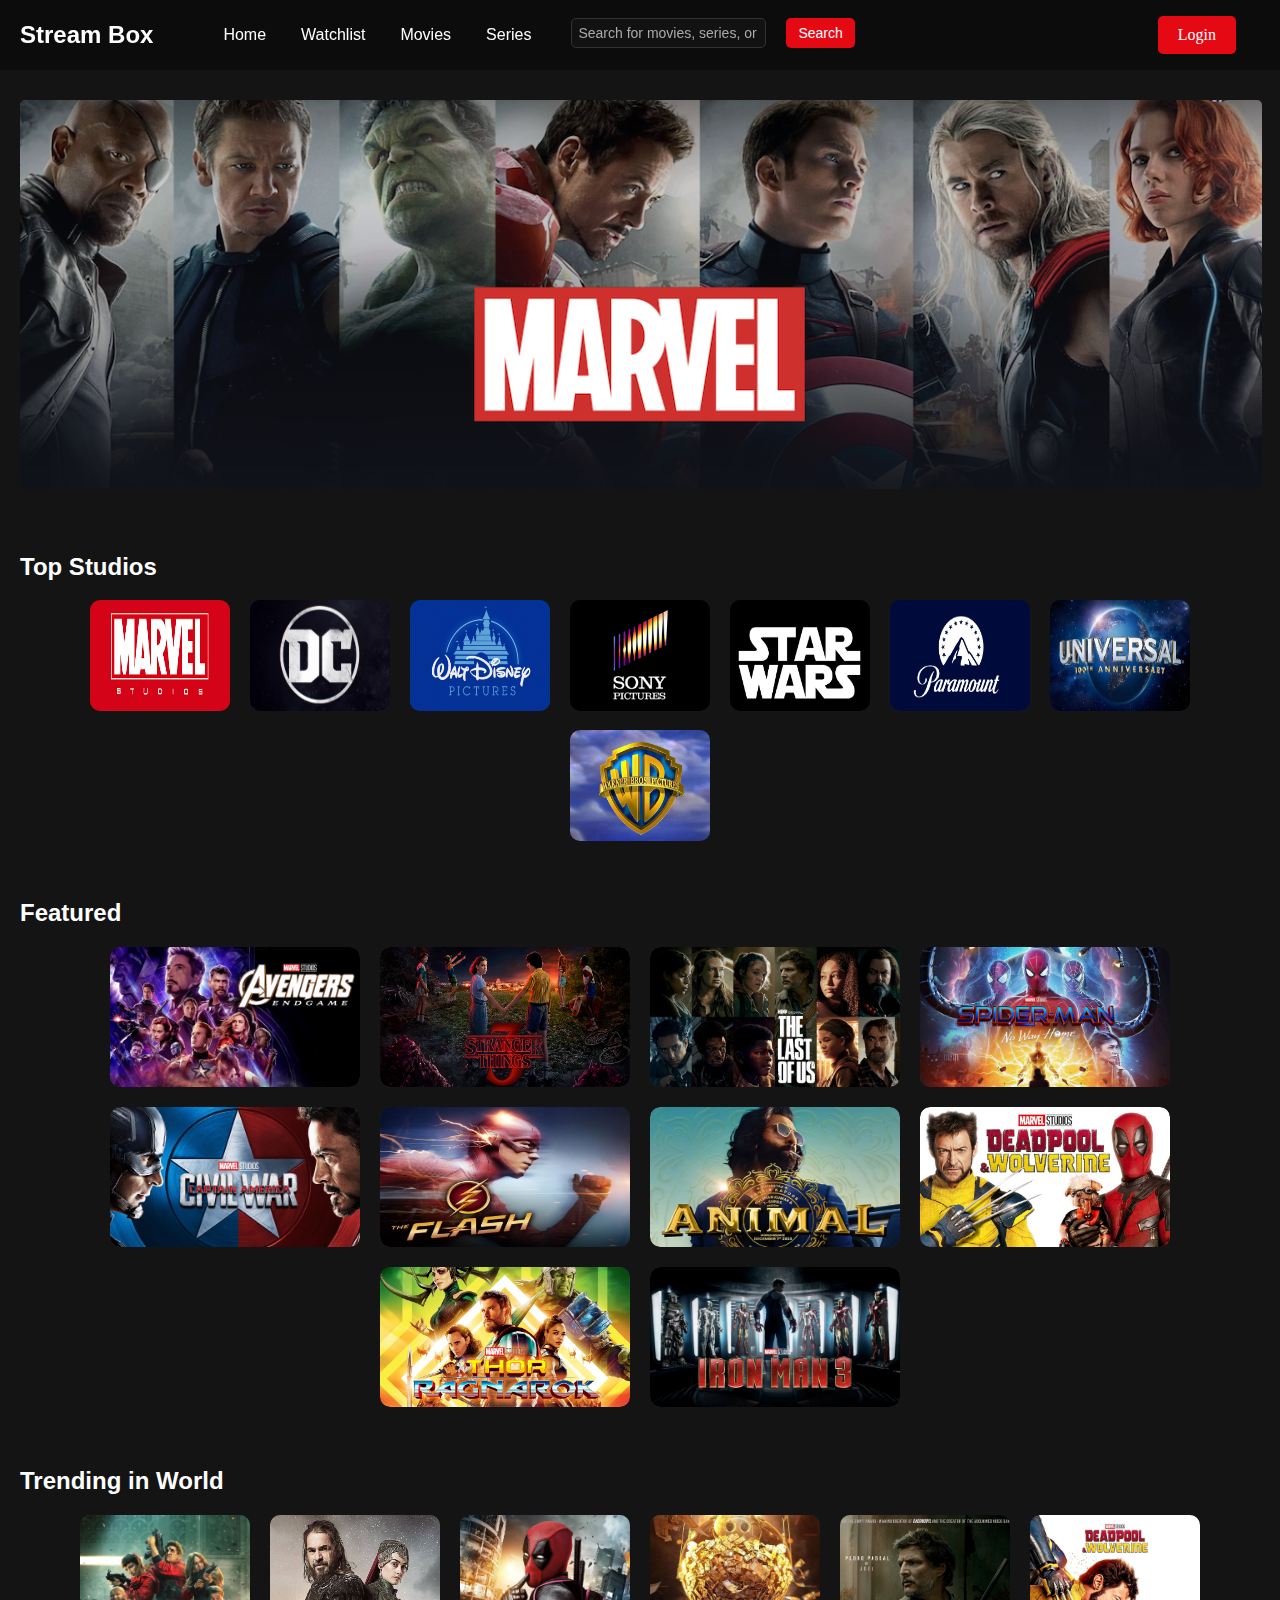
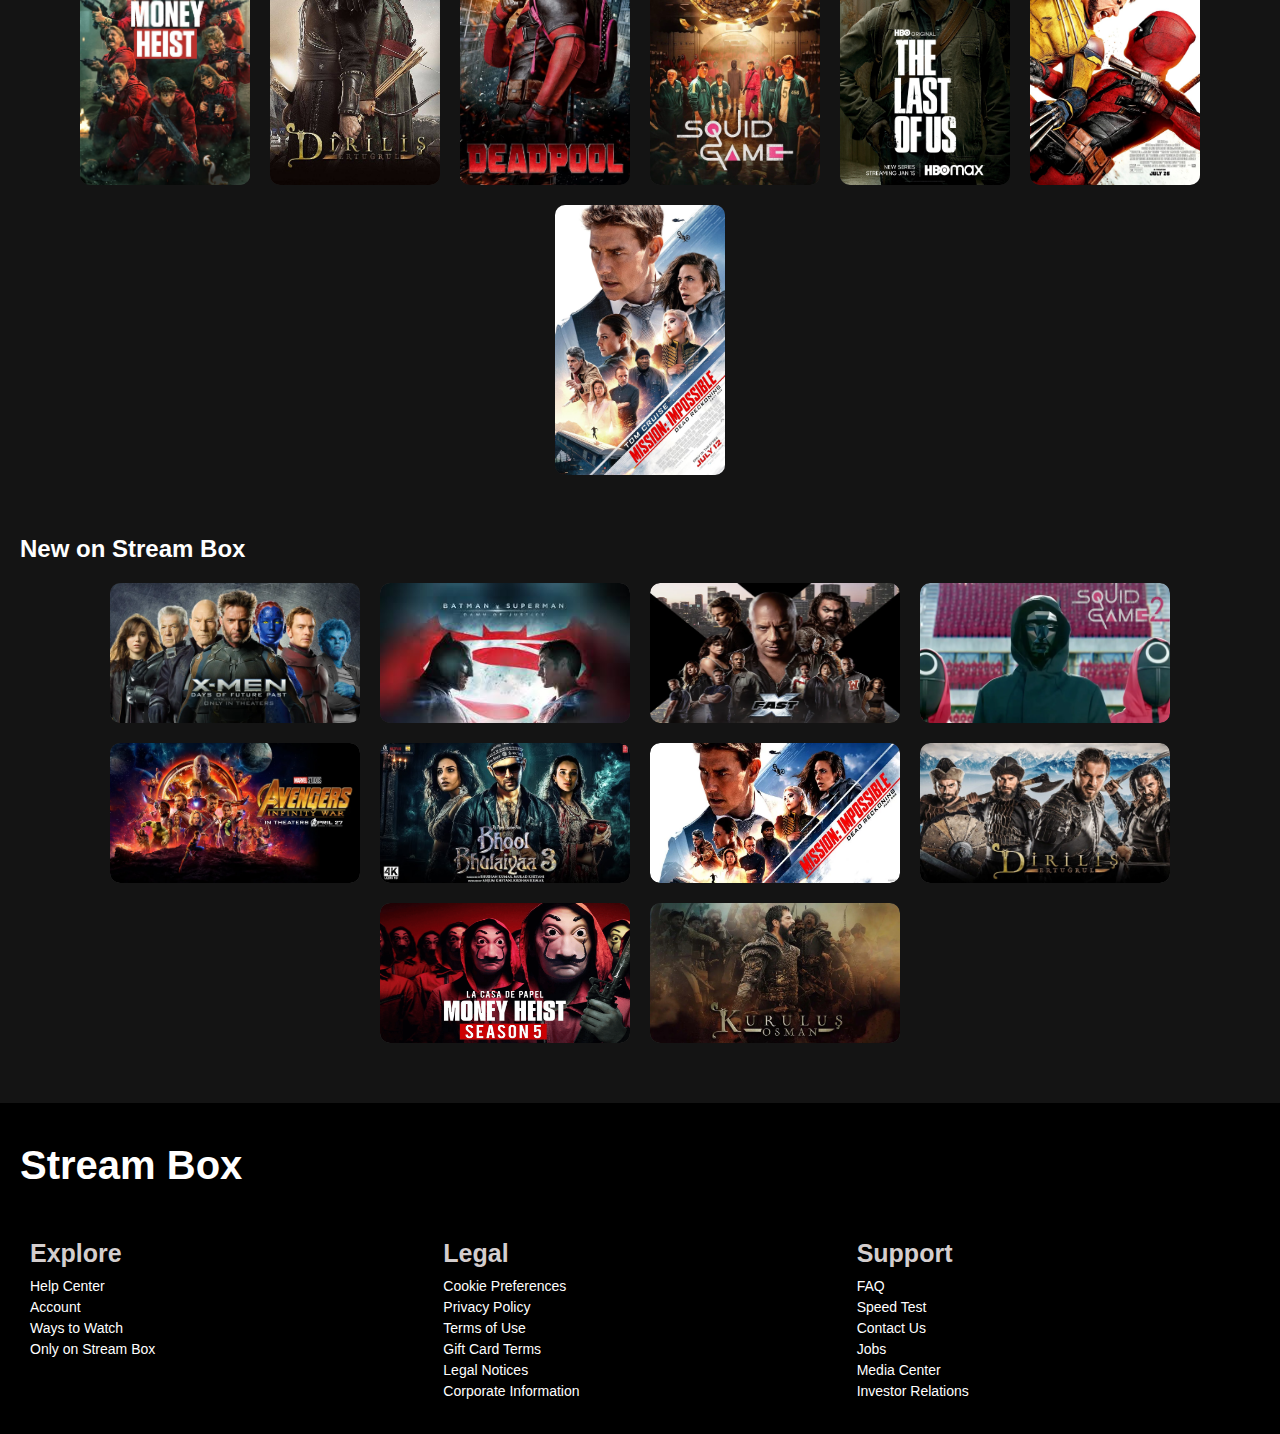
<file: index.html>
<!DOCTYPE html>
<html lang="en">
<head>
  <meta charset="UTF-8">
  <meta name="viewport" content="width=device-width, initial-scale=1.0">
  <title>Stream Box</title>
  <link rel="stylesheet" href="style.css">
</head>
<body>
  <header>
    <div class="navbar">
      <div class="logo">Stream Box</div>
      <nav>
        <ul class="nav-buttons">
          <li><a href="index.html">Home</a></li>
          <li><a href="wtlst.html">Watchlist</a></li>
          <li><a href="movies.html">Movies</a></li>
          <li><a href="series.html">Series</a></li>
      </nav>
      <div class="search-container">
        <input type="text" class="search-input" placeholder="Search for movies, series, or originals...">
        <button class="search-button">Search</button>
      </div>
    </div>

    <button class="profile-button"><a href="login.html">Login</a></button>
  </header>

  <div class="main-content">
    <img src="Photo/guide+to+marvel+on+Disney+plus(up).png" alt="Movie Poster" class="movie-photo">
  </div>

  <section class="studio-section">
    <h2>Top Studios</h2>
    <div class="studio-container">
      <div class="studio-box"><img src="Photo\images.png" alt="Marvel Studio" style="width: 140px; height: 111px; border-radius: 10px;" ></div>
      <div class="studio-box"><img src="Photo\Screenshot 2024-11-27 230856.png" alt="DC" style="width: 140px; height: 111px; border-radius: 10px;"></div>
      <div class="studio-box"><img src="Photo\disney_pocahontas.png" alt="Disnep" style="width: 140px; height: 111px; border-radius: 10px;"></div>
      <div class="studio-box"><img src="Photo\69ba4c139991867.Y3JvcCwyMzYwLDE4NDUsNDYxLDA.png" alt="Sony" style="width: 140px; height: 111px; border-radius: 10px;"></div>
      <div class="studio-box"><img src="Photo\Screenshot 2024-11-27 232715.png" alt="Stars Wars" style="width: 140px; height: 111px; border-radius: 10px;"></div>
      <div class="studio-box"><img src="Photo\Screenshot-2024-07-15-at-9.20.41-AM-1.png" alt="Paramount" style="width: 140px; height: 111px; border-radius: 10px;"></div>
      <div class="studio-box"><img src="Photo\maxresdefault.jpg" alt="Universal Pictures" style="width: 140px; height: 111px; border-radius: 10px;"></div>
      <div class="studio-box"><img src="Photo\WB studio.jpg" alt="Warner Bros. Pictures" style="width: 140px; height: 111px; border-radius: 10px;"></div>
    </div>
  </section>
  <section class="featured-section">
    <h2>Featured</h2>
    <div class="featured-container">
      <div class="featured-box">
       <a href="https://youtu.be/hA6hldpSTF8"><img src="Movies pics\scale.webp" alt="Marvel Studio"></a> 
      </div>
      <div class="featured-box">
        <img src="Movies pics\stranger-things-3.png" alt="DC">
      </div>
      <div class="featured-box">
        <img src="Movies pics\778349.jpg" alt="Disney">
      </div>
      <div class="featured-box">
        <img src="Movies pics\maxresdefault.jpg" alt="Sony">
      </div>
      <div class="featured-box">
        <img src="Movies pics\scale (1).webp" alt="Star Wars">
      </div>
      <div class="featured-box">
        <img src="Movies pics\p10781467_b_h9_aa.jpg" alt="Paramount">
      </div>
      <div class="featured-box">
        <img src="Movies pics\212181-animal.webp" alt="Universal Pictures">
      </div>
      <div class="featured-box">
        <img src="Movies pics\deadpool-and-wolverine-home-ent-article-card.jpg" alt="Warner Bros. Pictures">
      </div>
      <div class="featured-box">
        <img src="Movies pics\quer.jpg" alt="Warner Bros. Pictures">
      </div>
      <div class="featured-box">
        <img src="Movies pics\scale (2).webp" alt="Warner Bros. Pictures">
      </div>
    </div>
  </section>

  <section class="trend-section">
    <h2>Trending in World</h2>
    <div class="featured-container">
      <div class="trend-box">
        <img src="Movies pics\reEMJA1uzscCbkpeRJeTT2bjqUp.jpg" alt="Marvel Studio">
      </div>
      <div class="trend-box">
        <img src="Movies pics\Ert.jpg" alt="Marvel Studio">
      </div>
      <div class="trend-box">
        <img src="Movies pics\dead1.jpg" alt="Marvel Studio">
      </div>
      <div class="trend-box">
        <img src="Movies pics\sq.jpg" alt="Marvel Studio">
      </div>
      <div class="trend-box">
        <img src="Movies pics\last.jpg" alt="Marvel Studio">
      </div>
      <div class="trend-box">
        <img src="Movies pics\dead.jpg" alt="Marvel Studio">
      </div>
      <div class="trend-box">
        <img src="Movies pics\mis.jpg" alt="Marvel Studio">
      </div>
    

    </div>
  </section>
 
 
  <section class="featured-section">
    <h2>New on Stream Box</h2>
    <div class="featured-container">
      <div class="featured-box">
      <a href="https://youtu.be/pK2zYHWDZKo?t=9"><img src="Movies pics\2-3f52694c91dab16ee260d78cf3ee1d58.webp" alt="Marvel Studio"></a>
      </div>
      <div class="featured-box">
        <img src="Movies pics\images.jpg" alt="DC">
      </div>
      <div class="featured-box">
        <img src="Movies pics\Fast-X-Banner.webp" alt="Disney">
      </div>
      <div class="featured-box">
        <img src="Movies pics\20240801-Squid-Game-Season-2-Date-Feature.webp" alt="Sony">
      </div>
      <div class="featured-box">
        <img src="Movies pics\share-1.webp" alt="Star Wars">
      </div>
      <div class="featured-box">
        <img src="Movies pics\hq720.jpg" alt="Paramount">
      </div>
      <div class="featured-box">
        <img src="Movies pics\Untitled-design-jpg.webp" alt="Universal Pictures">
      </div>
      <div class="featured-box">
        <img src="Movies pics\s-l1200.jpg" alt="Warner Bros. Pictures">
      </div>
      <div class="featured-box">
        <img src="Movies pics\Money-Heist-Marketing.webp" alt="Warner Bros. Pictures">
      </div>
      <div class="featured-box">
        <img src="Movies pics\20_06_2022_19_20_44_0147244.jpg" alt="Warner Bros. Pictures">
      </div>
    </div>
  </section>

  <footer class="stream-footer">
    <div class="footer-brand">
      <h1>Stream Box</h1>
    </div>
    <div class="footer-links">
      <div class="footer-section">
        <h2>Explore</h2>
        <a href="#">Help Center</a>
        <a href="#">Account</a>
        <a href="#">Ways to Watch</a>
        <a href="#">Only on Stream Box</a>
      </div>
      <div class="footer-section">
        <h2>Legal</h2>
        <a href="#">Cookie Preferences</a>
        <a href="#">Privacy Policy</a>
        <a href="#">Terms of Use</a>
        <a href="#">Gift Card Terms</a>
        <a href="#">Legal Notices</a>
        <a href="#">Corporate Information</a>
      </div>
      <div class="footer-section">
        <h2>Support</h2>
        <a href="#">FAQ</a>
        <a href="#">Speed Test</a>
        <a href="#">Contact Us</a>
        <a href="#">Jobs</a>
        <a href="#">Media Center</a>
        <a href="#">Investor Relations</a>
      </div>
    </div>
  </footer>
  
  
 
</body>
</html>
</file>
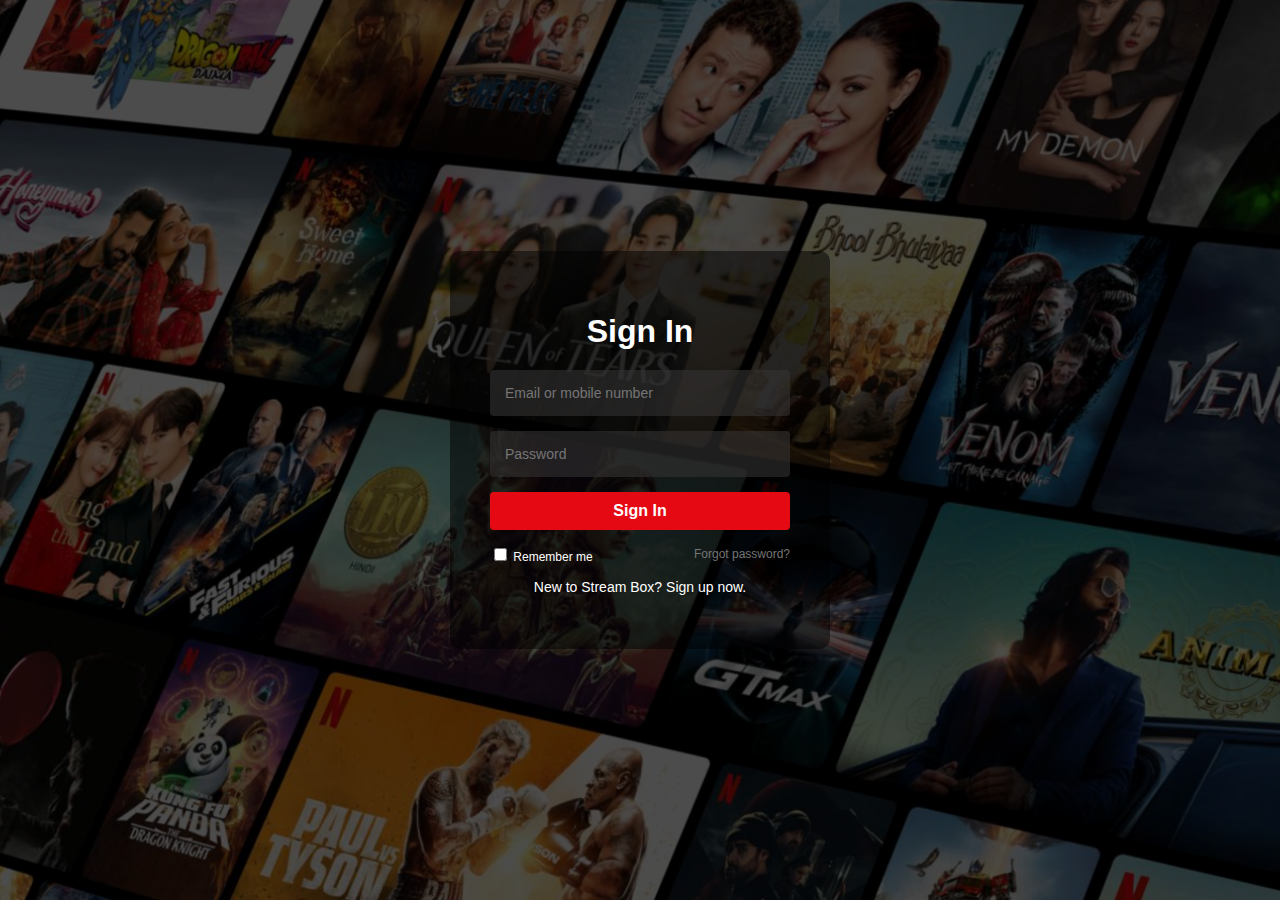
<file: login.html>
<!DOCTYPE html>
<html lang="en">
<head>
    <meta charset="UTF-8">
    <meta name="viewport" content="width=device-width, initial-scale=1.0">
    <title>Login Page</title>
    <link rel="stylesheet" href="login.css">

</head>
<body>
    <div class="login-container">
        <div class="background-overlay">
            <div class="login-box">
                <h1>Sign In</h1>
                <form>
                    <input type="email" placeholder="Email or mobile number" required>
                    <input type="password" placeholder="Password" required>
                    <a href="index.html" class="button-link">Sign In</a>
                </form>
                <div class="options">
                    <label><input type="checkbox"> Remember me</label>
                    <a href="#">Forgot password?</a>
                </div>
                <p>New to Stream Box? <a href="#">Sign up now.</a></p>
            </div>
        </div>
    </div>
</body>
</html>
</file>
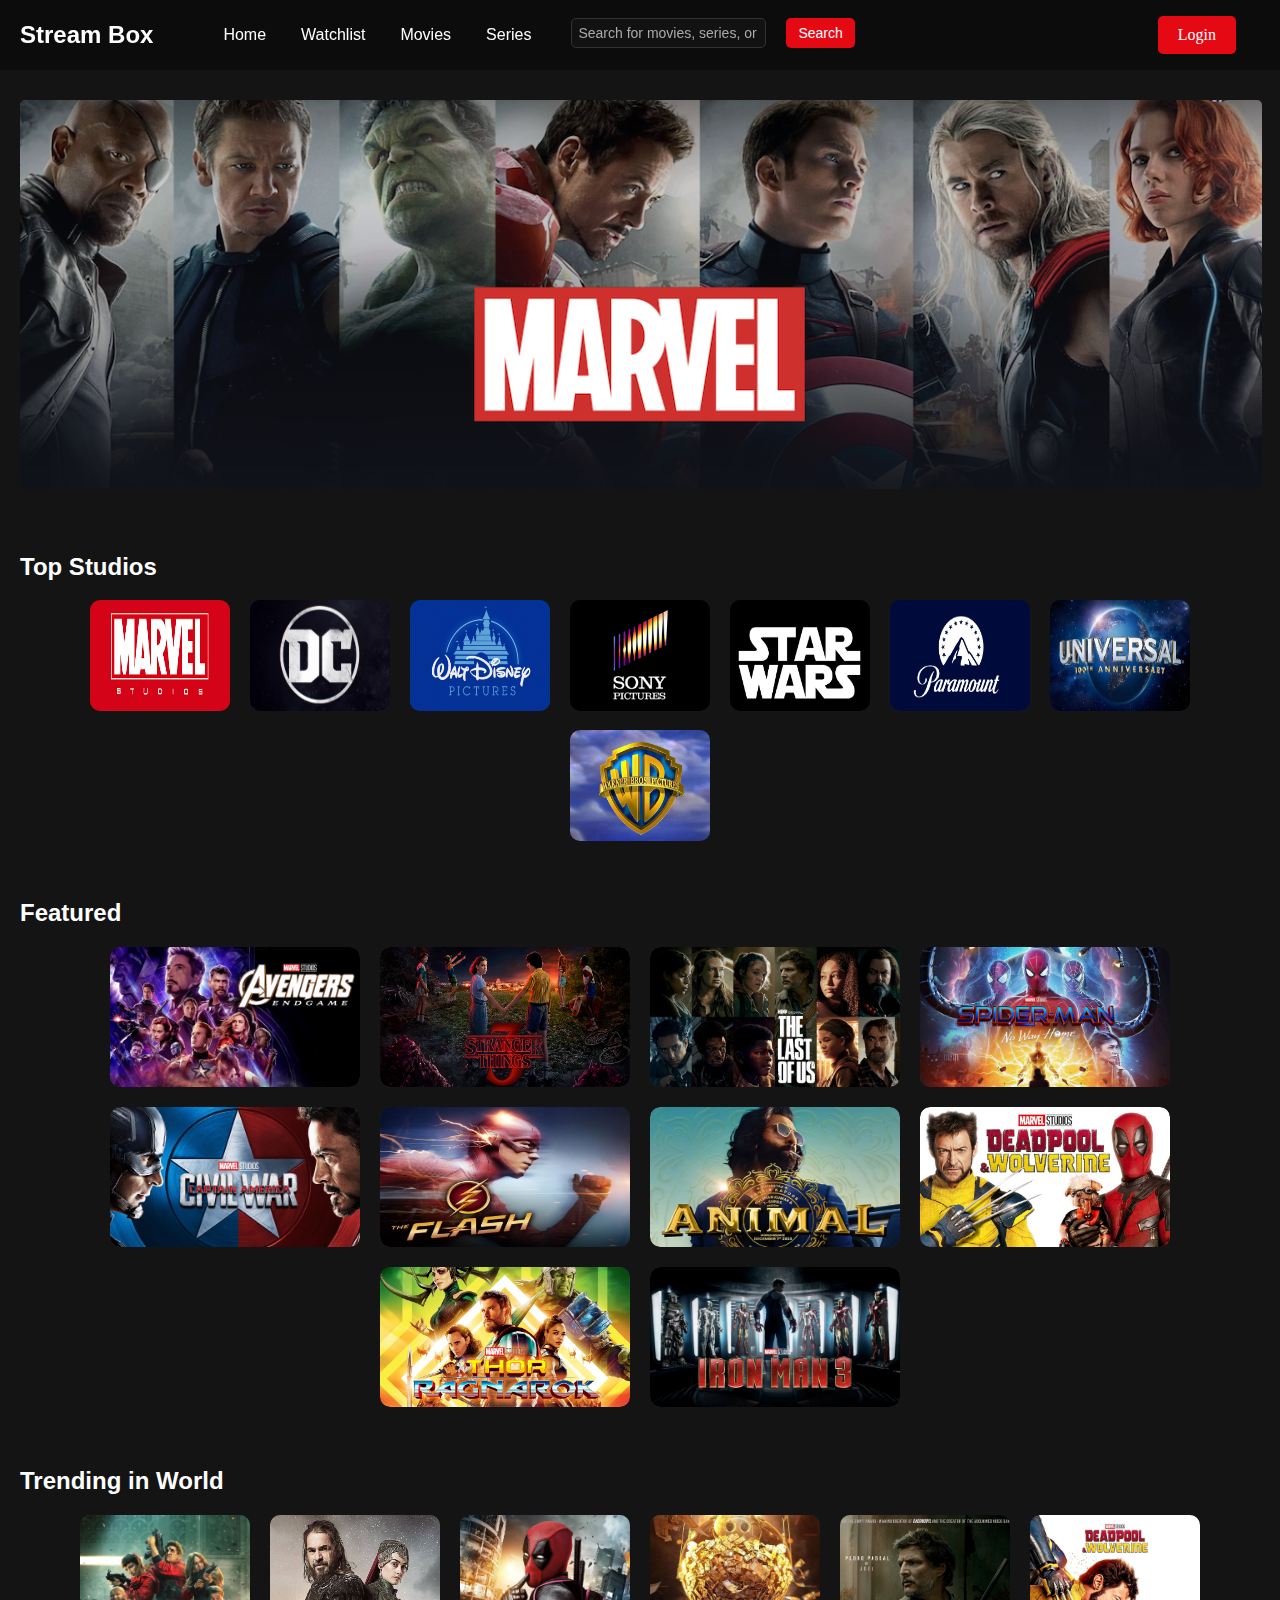
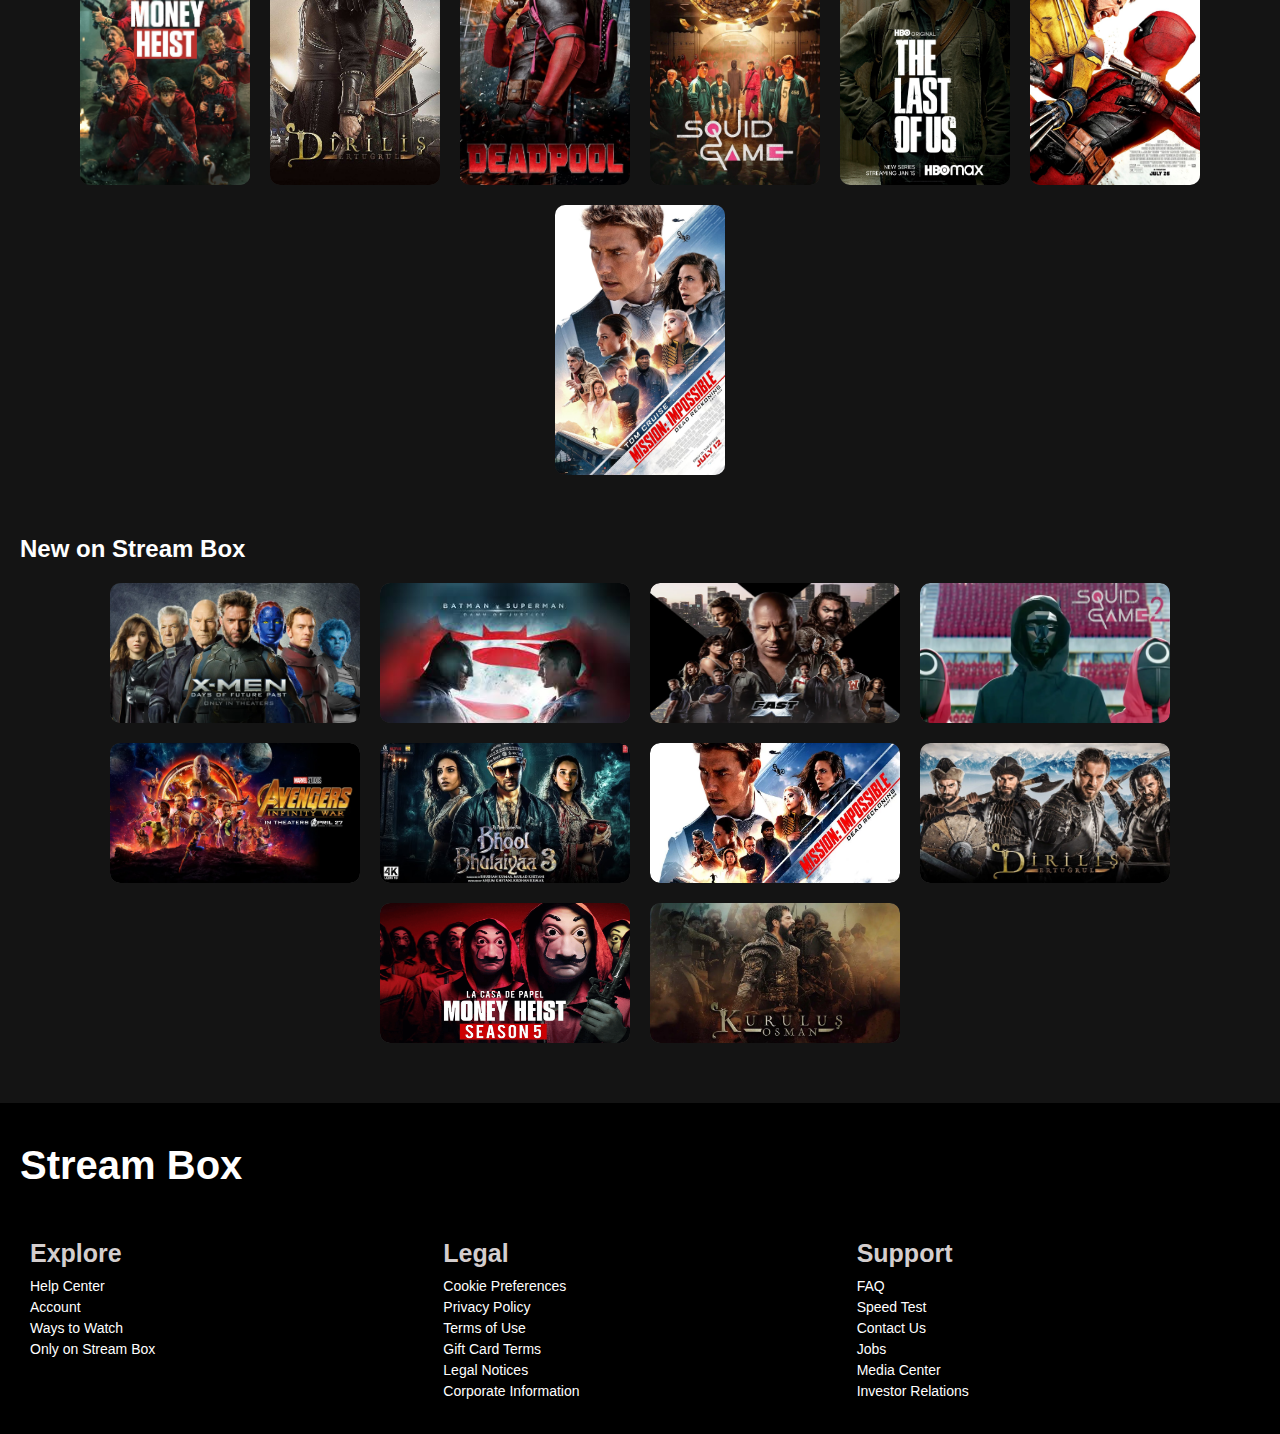
<file: main.html>
<!DOCTYPE html>
<html lang="en">
<head>
  <meta charset="UTF-8">
  <meta name="viewport" content="width=device-width, initial-scale=1.0">
  <title>Stream Box</title>
  <link rel="stylesheet" href="main.css">
</head>
<body>
  <header>
    <div class="navbar">
      <div class="logo">Stream Box</div>
      <nav>
        <ul class="nav-buttons">
          <li><a href="main.html">Home</a></li>
          <li><a href="wtlst.html">Watchlist</a></li>
          <li><a href="movies.html">Movies</a></li>
          <li><a href="series.html">Series</a></li>
      </nav>
      <div class="search-container">
        <input type="text" class="search-input" placeholder="Search for movies, series, or originals...">
        <button class="search-button">Search</button>
      </div>
    </div>

    <button class="profile-button"><a href="login.html">Login</a></button>
  </header>

  <div class="main-content">
    <img src="Photo/guide+to+marvel+on+Disney+plus(up).png" alt="Movie Poster" class="movie-photo">
  </div>

  <section class="studio-section">
    <h2>Top Studios</h2>
    <div class="studio-container">
      <div class="studio-box"><img src="Photo\images.png" alt="Marvel Studio" style="width: 140px; height: 111px; border-radius: 10px;" ></div>
      <div class="studio-box"><img src="Photo\Screenshot 2024-11-27 230856.png" alt="DC" style="width: 140px; height: 111px; border-radius: 10px;"></div>
      <div class="studio-box"><img src="Photo\disney_pocahontas.png" alt="Disnep" style="width: 140px; height: 111px; border-radius: 10px;"></div>
      <div class="studio-box"><img src="Photo\69ba4c139991867.Y3JvcCwyMzYwLDE4NDUsNDYxLDA.png" alt="Sony" style="width: 140px; height: 111px; border-radius: 10px;"></div>
      <div class="studio-box"><img src="Photo\Screenshot 2024-11-27 232715.png" alt="Stars Wars" style="width: 140px; height: 111px; border-radius: 10px;"></div>
      <div class="studio-box"><img src="Photo\Screenshot-2024-07-15-at-9.20.41-AM-1.png" alt="Paramount" style="width: 140px; height: 111px; border-radius: 10px;"></div>
      <div class="studio-box"><img src="Photo\maxresdefault.jpg" alt="Universal Pictures" style="width: 140px; height: 111px; border-radius: 10px;"></div>
      <div class="studio-box"><img src="Photo\WB studio.jpg" alt="Warner Bros. Pictures" style="width: 140px; height: 111px; border-radius: 10px;"></div>
    </div>
  </section>
  <section class="featured-section">
    <h2>Featured</h2>
    <div class="featured-container">
      <div class="featured-box">
       <a href="https://youtu.be/hA6hldpSTF8"><img src="Movies pics\scale.webp" alt="Marvel Studio"></a> 
      </div>
      <div class="featured-box">
        <img src="Movies pics\stranger-things-3.png" alt="DC">
      </div>
      <div class="featured-box">
        <img src="Movies pics\778349.jpg" alt="Disney">
      </div>
      <div class="featured-box">
        <img src="Movies pics\maxresdefault.jpg" alt="Sony">
      </div>
      <div class="featured-box">
        <img src="Movies pics\scale (1).webp" alt="Star Wars">
      </div>
      <div class="featured-box">
        <img src="Movies pics\p10781467_b_h9_aa.jpg" alt="Paramount">
      </div>
      <div class="featured-box">
        <img src="Movies pics\212181-animal.webp" alt="Universal Pictures">
      </div>
      <div class="featured-box">
        <img src="Movies pics\deadpool-and-wolverine-home-ent-article-card.jpg" alt="Warner Bros. Pictures">
      </div>
      <div class="featured-box">
        <img src="Movies pics\quer.jpg" alt="Warner Bros. Pictures">
      </div>
      <div class="featured-box">
        <img src="Movies pics\scale (2).webp" alt="Warner Bros. Pictures">
      </div>
    </div>
  </section>

  <section class="trend-section">
    <h2>Trending in World</h2>
    <div class="featured-container">
      <div class="trend-box">
        <img src="Movies pics\reEMJA1uzscCbkpeRJeTT2bjqUp.jpg" alt="Marvel Studio">
      </div>
      <div class="trend-box">
        <img src="Movies pics\Ert.jpg" alt="Marvel Studio">
      </div>
      <div class="trend-box">
        <img src="Movies pics\dead1.jpg" alt="Marvel Studio">
      </div>
      <div class="trend-box">
        <img src="Movies pics\sq.jpg" alt="Marvel Studio">
      </div>
      <div class="trend-box">
        <img src="Movies pics\last.jpg" alt="Marvel Studio">
      </div>
      <div class="trend-box">
        <img src="Movies pics\dead.jpg" alt="Marvel Studio">
      </div>
      <div class="trend-box">
        <img src="Movies pics\mis.jpg" alt="Marvel Studio">
      </div>
    

    </div>
  </section>
 
 
  <section class="featured-section">
    <h2>New on Stream Box</h2>
    <div class="featured-container">
      <div class="featured-box">
      <a href="https://youtu.be/pK2zYHWDZKo?t=9"><img src="Movies pics\2-3f52694c91dab16ee260d78cf3ee1d58.webp" alt="Marvel Studio"></a>
      </div>
      <div class="featured-box">
        <img src="Movies pics\images.jpg" alt="DC">
      </div>
      <div class="featured-box">
        <img src="Movies pics\Fast-X-Banner.webp" alt="Disney">
      </div>
      <div class="featured-box">
        <img src="Movies pics\20240801-Squid-Game-Season-2-Date-Feature.webp" alt="Sony">
      </div>
      <div class="featured-box">
        <img src="Movies pics\share-1.webp" alt="Star Wars">
      </div>
      <div class="featured-box">
        <img src="Movies pics\hq720.jpg" alt="Paramount">
      </div>
      <div class="featured-box">
        <img src="Movies pics\Untitled-design-jpg.webp" alt="Universal Pictures">
      </div>
      <div class="featured-box">
        <img src="Movies pics\s-l1200.jpg" alt="Warner Bros. Pictures">
      </div>
      <div class="featured-box">
        <img src="Movies pics\Money-Heist-Marketing.webp" alt="Warner Bros. Pictures">
      </div>
      <div class="featured-box">
        <img src="Movies pics\20_06_2022_19_20_44_0147244.jpg" alt="Warner Bros. Pictures">
      </div>
    </div>
  </section>

  <footer class="stream-footer">
    <div class="footer-brand">
      <h1>Stream Box</h1>
    </div>
    <div class="footer-links">
      <div class="footer-section">
        <h2>Explore</h2>
        <a href="#">Help Center</a>
        <a href="#">Account</a>
        <a href="#">Ways to Watch</a>
        <a href="#">Only on Stream Box</a>
      </div>
      <div class="footer-section">
        <h2>Legal</h2>
        <a href="#">Cookie Preferences</a>
        <a href="#">Privacy Policy</a>
        <a href="#">Terms of Use</a>
        <a href="#">Gift Card Terms</a>
        <a href="#">Legal Notices</a>
        <a href="#">Corporate Information</a>
      </div>
      <div class="footer-section">
        <h2>Support</h2>
        <a href="#">FAQ</a>
        <a href="#">Speed Test</a>
        <a href="#">Contact Us</a>
        <a href="#">Jobs</a>
        <a href="#">Media Center</a>
        <a href="#">Investor Relations</a>
      </div>
    </div>
  </footer>
  
  
 
</body>
</html>
</file>
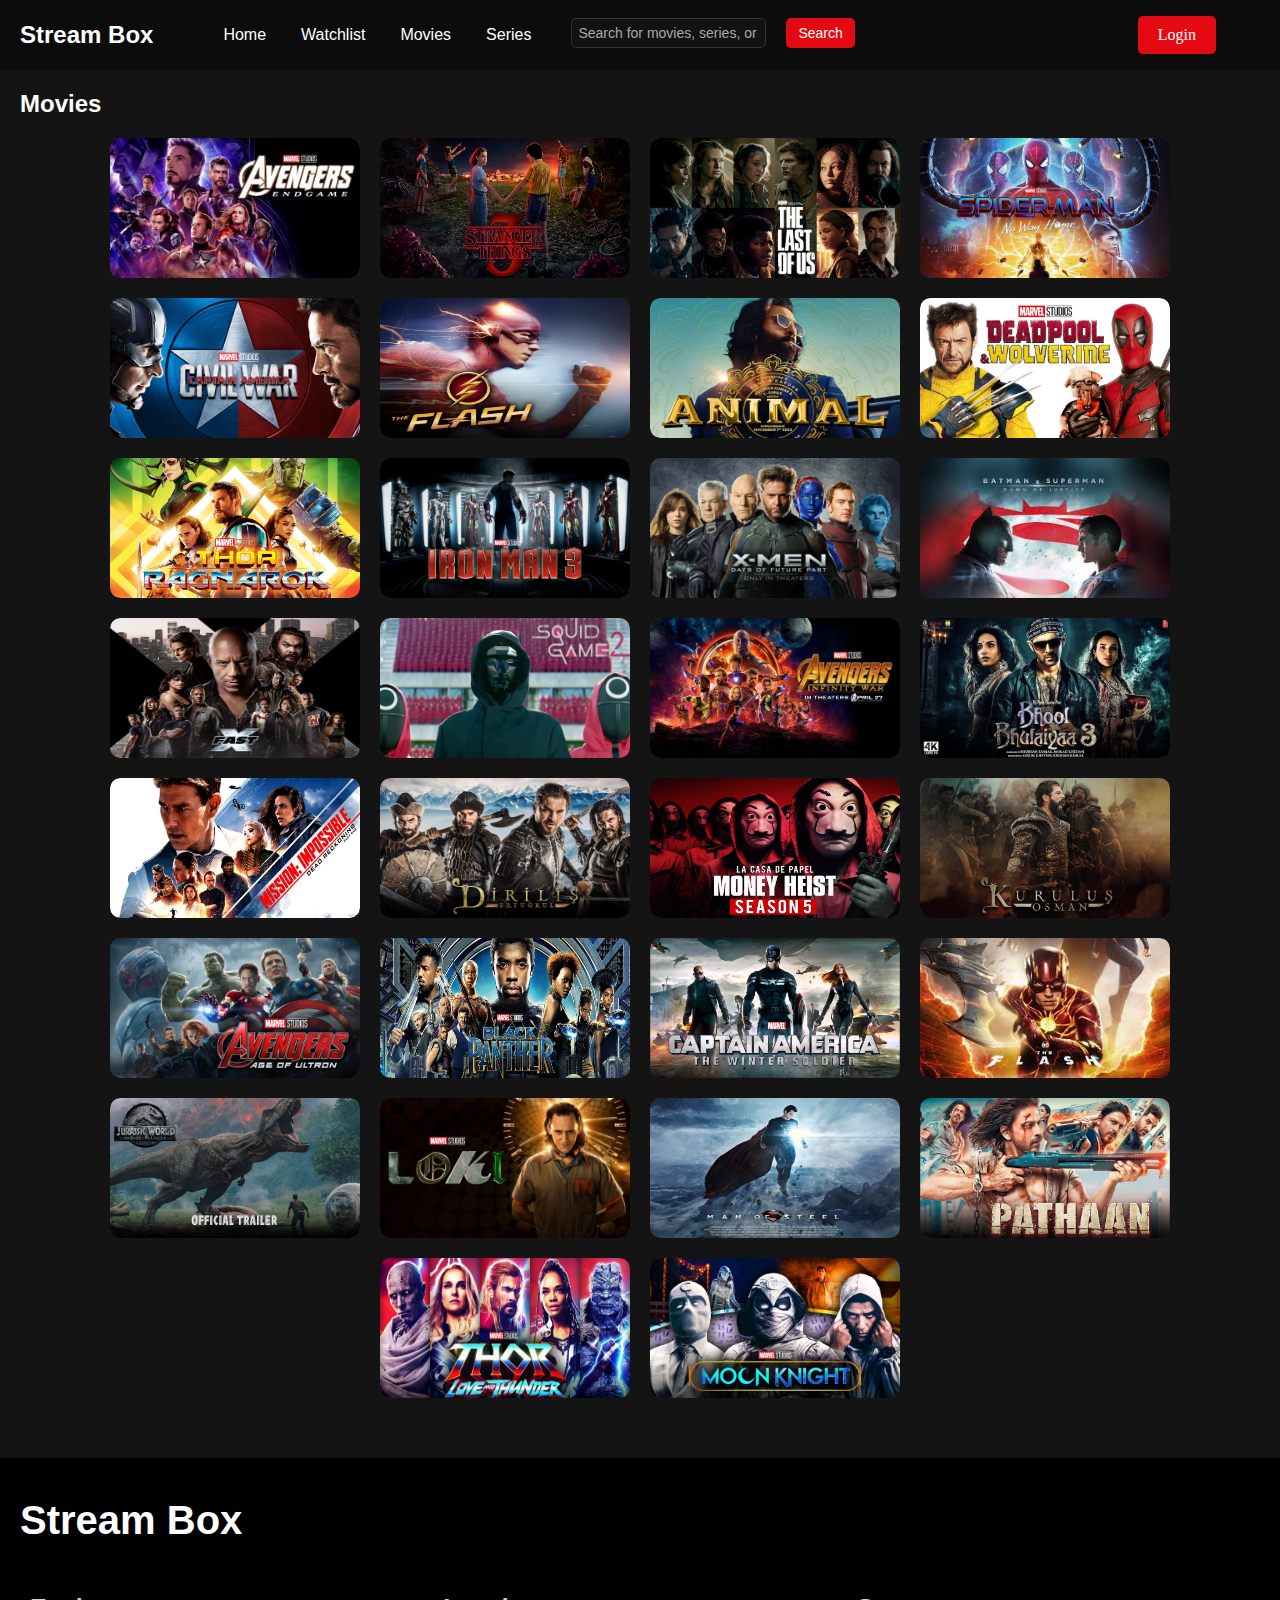
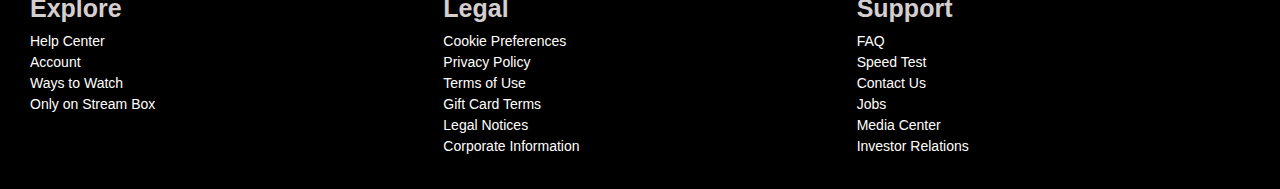
<file: movies.html>
<!DOCTYPE html>
<html lang="en">
<head>
    <meta charset="UTF-8">
    <meta name="viewport" content="width=device-width, initial-scale=1.0">
    <title>Movies</title>
     <link rel="stylesheet" href="movies.css">
</head>
<header>
    <div class="navbar">
      <div class="logo">Stream Box</div>
      <nav>
        <ul class="nav-buttons">
            <li><a href="main.html">Home</a></li>
          <li><a href="wtlst.html">Watchlist</a></li>
          <li><a href="movies.html">Movies</a></li>
          <li><a href="series.html">Series</a></li>
        </ul>
      </nav>
      <div class="search-container">
        <input type="text" class="search-input" placeholder="Search for movies, series, or originals...">
        <button class="search-button">Search</button>
      </div>
    </div>

    <button class="profile-button"><a href="login.html">Login</a></button>
  </header>

  <section class="featured-section">
    <h2>Movies</h2>
    <div class="featured-container">
      <div class="featured-box">
        <img src="Movies pics\scale.webp" alt="Marvel Studio">
      </div>
      <div class="featured-box">
        <img src="Movies pics\stranger-things-3.png" alt="DC">
      </div>
      <div class="featured-box">
        <img src="Movies pics\778349.jpg" alt="Disney">
      </div>
      <div class="featured-box">
        <img src="Movies pics\maxresdefault.jpg" alt="Sony">
      </div>
      <div class="featured-box">
        <img src="Movies pics\scale (1).webp" alt="Star Wars">
      </div>
      <div class="featured-box">
        <img src="Movies pics\p10781467_b_h9_aa.jpg" alt="Paramount">
      </div>
      <div class="featured-box">
        <img src="Movies pics\212181-animal.webp" alt="Universal Pictures">
      </div>
      <div class="featured-box">
        <img src="Movies pics\deadpool-and-wolverine-home-ent-article-card.jpg" alt="Warner Bros. Pictures">
      </div>
      <div class="featured-box">
        <img src="Movies pics\quer.jpg" alt="Warner Bros. Pictures">
      </div>
      <div class="featured-box">
        <img src="Movies pics\scale (2).webp" alt="Warner Bros. Pictures">
      </div>
      <div class="featured-box">
        <img src="Movies pics\2-3f52694c91dab16ee260d78cf3ee1d58.webp" alt="Marvel Studio">
      </div>
      <div class="featured-box">
        <img src="Movies pics\images.jpg" alt="DC">
      </div>
      <div class="featured-box">
        <img src="Movies pics\Fast-X-Banner.webp" alt="Disney">
      </div>
      <div class="featured-box">
        <img src="Movies pics\20240801-Squid-Game-Season-2-Date-Feature.webp" alt="Sony">
      </div>
      <div class="featured-box">
        <img src="Movies pics\share-1.webp" alt="Star Wars">
      </div>
      <div class="featured-box">
        <img src="Movies pics\hq720.jpg" alt="Paramount">
      </div>
      <div class="featured-box">
        <img src="Movies pics\Untitled-design-jpg.webp" alt="Universal Pictures">
      </div>
      <div class="featured-box">
        <img src="Movies pics\s-l1200.jpg" alt="Warner Bros. Pictures">
      </div>
      <div class="featured-box">
        <img src="Movies pics\Money-Heist-Marketing.webp" alt="Warner Bros. Pictures">
      </div>
      <div class="featured-box">
        <img src="Movies pics\20_06_2022_19_20_44_0147244.jpg" alt="Warner Bros. Pictures">
      </div>
      <div class="featured-box">
        <img src="Movies pics\age.webp" alt="Warner Bros. Pictures">
      </div>
      <div class="featured-box">
        <img src="Movies pics\black.webp" alt="Warner Bros. Pictures">
      </div>
      <div class="featured-box">
        <img src="Movies pics\cap.jpg" alt="Warner Bros. Pictures">
      </div>
      <div class="featured-box">
        <img src="Movies pics\flash.jpg" alt="Warner Bros. Pictures">
      </div>
      <div class="featured-box">
        <img src="Movies pics\jar.jpg" alt="Warner Bros. Pictures">
      </div>
      <div class="featured-box">
        <img src="Movies pics\loki.jpg" alt="Warner Bros. Pictures">
      </div>
      <div class="featured-box">
        <img src="Photo\man.jpg" alt="Warner Bros. Pictures">
      </div>
      <div class="featured-box">
        <img src="Movies pics\pha.jpg" alt="Warner Bros. Pictures">
      </div>
      <div class="featured-box">
        <img src="Movies pics\thor-love-and-thunder-cover.avif" alt="Warner Bros. Pictures">
      </div>
      <div class="featured-box">
        <img src="Movies pics\moon-knight-review.webp" alt="Warner Bros. Pictures">
      </div>
    </div>
  </section>
 

  <footer class="stream-footer">
    <div class="footer-brand">
      <h1>Stream Box</h1>
    </div>
    <div class="footer-links">
      <div class="footer-section">
        <h2>Explore</h2>
        <a href="#">Help Center</a>
        <a href="#">Account</a>
        <a href="#">Ways to Watch</a>
        <a href="#">Only on Stream Box</a>
      </div>
      <div class="footer-section">
        <h2>Legal</h2>
        <a href="#">Cookie Preferences</a>
        <a href="#">Privacy Policy</a>
        <a href="#">Terms of Use</a>
        <a href="#">Gift Card Terms</a>
        <a href="#">Legal Notices</a>
        <a href="#">Corporate Information</a>
      </div>
      <div class="footer-section">
        <h2>Support</h2>
        <a href="#">FAQ</a>
        <a href="#">Speed Test</a>
        <a href="#">Contact Us</a>
        <a href="#">Jobs</a>
        <a href="#">Media Center</a>
        <a href="#">Investor Relations</a>
      </div>
    </div>
  </footer>
  
  
 
</body>
</html>
</file>
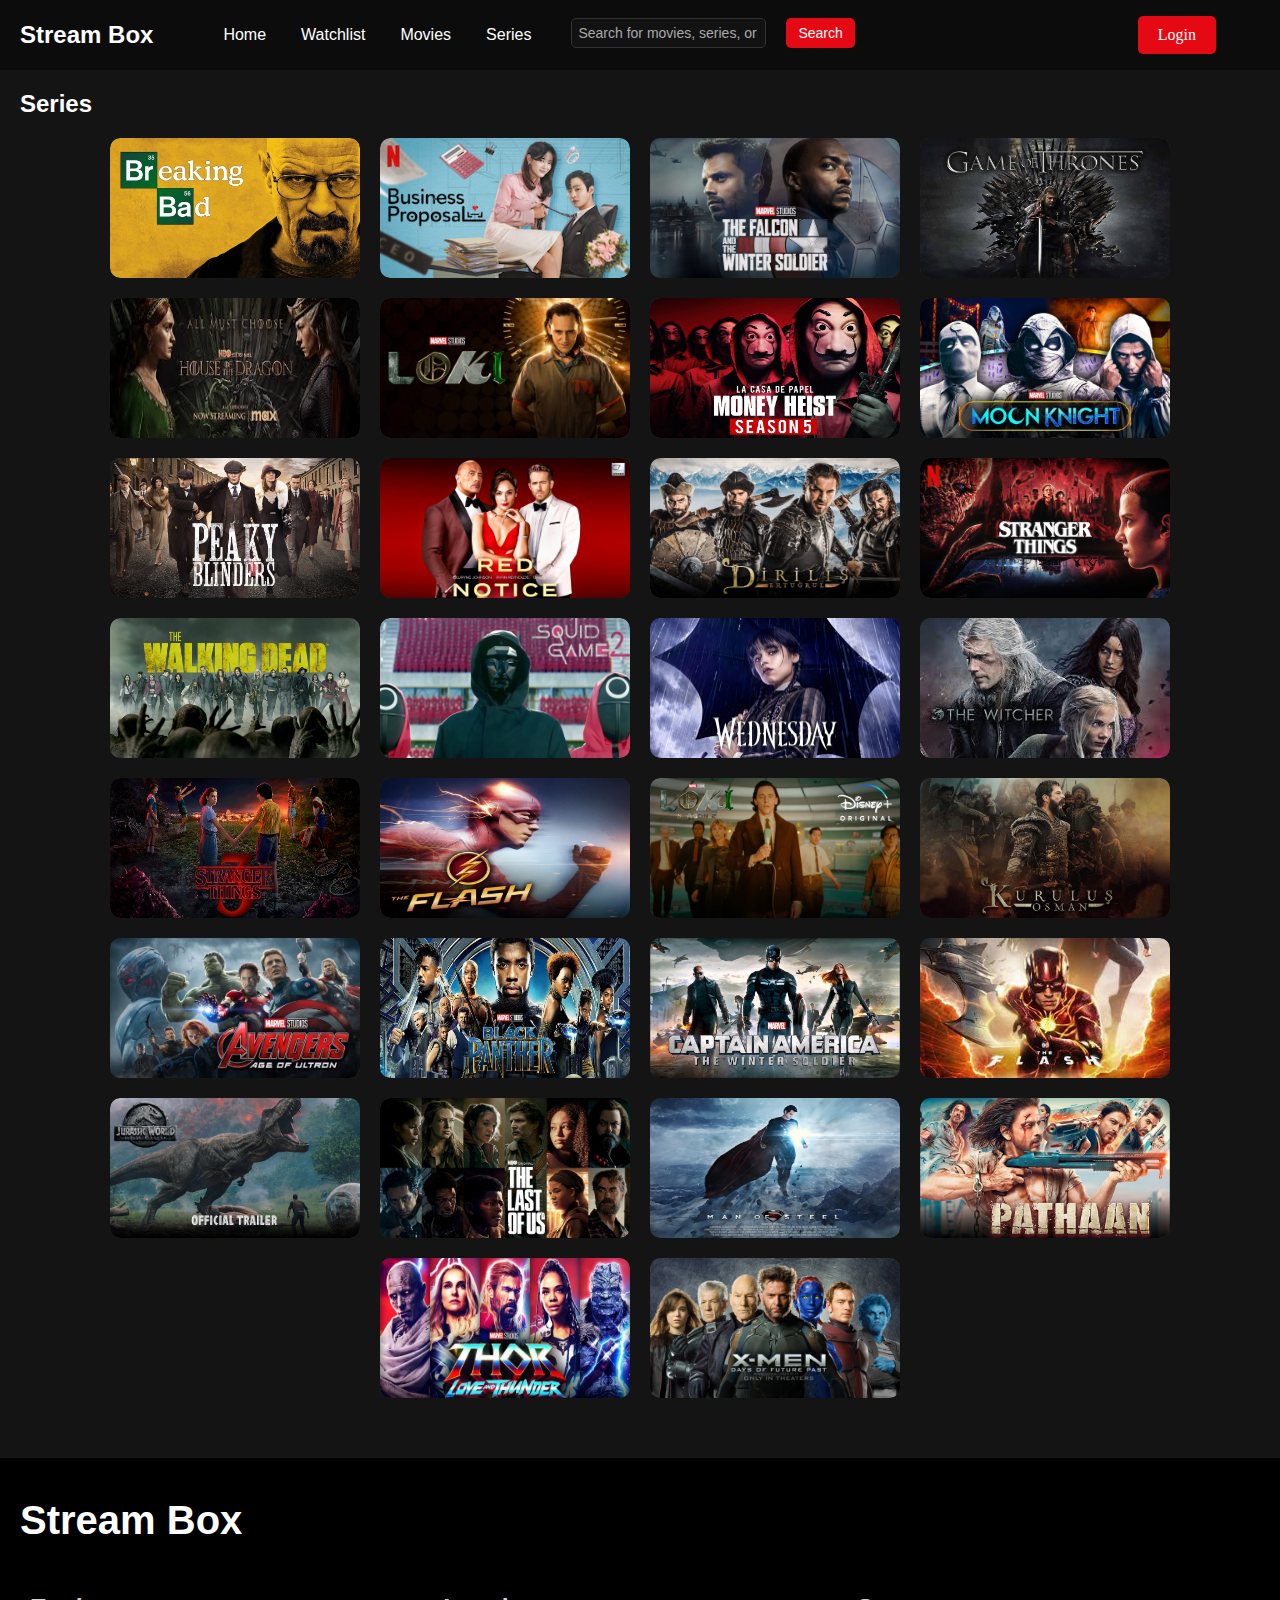
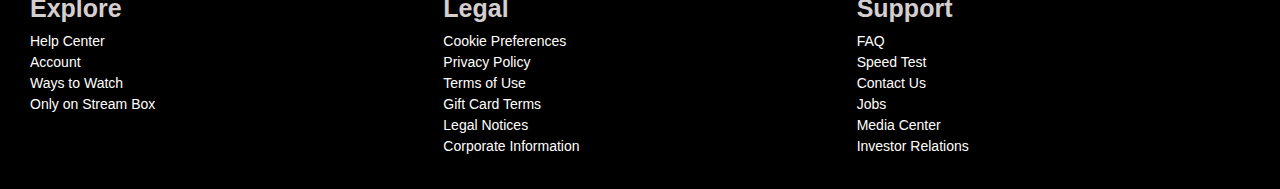
<file: series.html>
<!DOCTYPE html>
<html lang="en">
<head>
    <meta charset="UTF-8">
    <meta name="viewport" content="width=device-width, initial-scale=1.0">
    <title>Series</title>
     <link rel="stylesheet" href="series.css">
</head>

<header>
    <div class="navbar">
      <div class="logo">Stream Box</div>
      <nav>
        <ul class="nav-buttons">
          <li><a href="index.html">Home</a></li>
          <li><a href="wtlst.html">Watchlist</a></li>
          <li><a href="movies.html">Movies</a></li>
          <li><a href="series.html">Series</a></li>
        </ul>
      </nav>
      <div class="search-container">
        <input type="text" class="search-input" placeholder="Search for movies, series, or originals...">
        <button class="search-button">Search</button>
      </div>
    </div>

    <button class="profile-button"><a href="login.html">Login</a></button>
  </header>

  <section class="featured-section">
    <h2>Series</h2>
    <div class="featured-container">
      <div class="featured-box">
        <img src="Movies pics\break.jpg" alt="Marvel Studio">
      </div>
      <div class="featured-box">
        <img src="Movies pics\bus.jpg" alt="DC">
      </div>
      <div class="featured-box">
        <img src="Movies pics\fal.webp" alt="Disney">
      </div>
      <div class="featured-box">
        <img src="Movies pics\game.jpeg" alt="Sony">
      </div>
      <div class="featured-box">
        <img src="Movies pics\images (1).jpg" alt="Star Wars">
      </div>
      <div class="featured-box">
        <img src="Movies pics\loki.jpg" alt="Paramount">
      </div>
      <div class="featured-box">
        <img src="Movies pics\Money-Heist-Marketing.webp" alt="Universal Pictures">
      </div>
      <div class="featured-box">
        <img src="Movies pics\moon-knight-review.webp" alt="Warner Bros. Pictures">
      </div>
      <div class="featured-box">
        <img src="Movies pics\peaky.jpg" alt="Warner Bros. Pictures">
      </div>
      <div class="featured-box">
        <img src="Movies pics\red.jpg" alt="Warner Bros. Pictures">
      </div>
      <div class="featured-box">
        <img src="Movies pics\s-l1200.jpg" alt="Marvel Studio">
      </div>
      <div class="featured-box">
        <img src="Movies pics\stra.jpg" alt="DC">
      </div>
      <div class="featured-box">
        <img src="Movies pics\walk.jpg" alt="Disney">
      </div>
      <div class="featured-box">
        <img src="Movies pics\20240801-Squid-Game-Season-2-Date-Feature.webp" alt="Sony">
      </div>
      <div class="featured-box">
        <img src="Movies pics\wed.jpg" alt="Star Wars">
      </div>
      <div class="featured-box">
        <img src="Movies pics\wit.jpg" alt="Paramount">
      </div>
      <div class="featured-box">
        <img src="Movies pics\stranger-things-3.png" alt="Universal Pictures">
      </div>
      <div class="featured-box">
        <img src="Movies pics\p10781467_b_h9_aa.jpg" alt="Warner Bros. Pictures">
      </div>
      <div class="featured-box">
        <img src="Movies pics\loki2.jpg" alt="Warner Bros. Pictures">
      </div>
      <div class="featured-box">
        <img src="Movies pics\20_06_2022_19_20_44_0147244.jpg" alt="Warner Bros. Pictures">
      </div>
      <div class="featured-box">
        <img src="Movies pics\age.webp" alt="Warner Bros. Pictures">
      </div>
      <div class="featured-box">
        <img src="Movies pics\black.webp" alt="Warner Bros. Pictures">
      </div>
      <div class="featured-box">
        <img src="Movies pics\cap.jpg" alt="Warner Bros. Pictures">
      </div>
      <div class="featured-box">
        <img src="Movies pics\flash.jpg" alt="Warner Bros. Pictures">
      </div>
      <div class="featured-box">
        <img src="Movies pics\jar.jpg" alt="Warner Bros. Pictures">
      </div>
      <div class="featured-box">
        <img src="Movies pics\778349.jpg" alt="Warner Bros. Pictures">
      </div>
      <div class="featured-box">
        <img src="Photo\man.jpg" alt="Warner Bros. Pictures">
      </div>
      <div class="featured-box">
        <img src="Movies pics\pha.jpg" alt="Warner Bros. Pictures">
      </div>
      <div class="featured-box">
        <img src="Movies pics\thor-love-and-thunder-cover.avif" alt="Warner Bros. Pictures">
      </div>
      <div class="featured-box">
        <img src="Movies pics\2-3f52694c91dab16ee260d78cf3ee1d58.webp" alt="Warner Bros. Pictures">
      </div>
    </div>
  </section>
 

  <footer class="stream-footer">
    <div class="footer-brand">
      <h1>Stream Box</h1>
    </div>
    <div class="footer-links">
      <div class="footer-section">
        <h2>Explore</h2>
        <a href="#">Help Center</a>
        <a href="#">Account</a>
        <a href="#">Ways to Watch</a>
        <a href="#">Only on Stream Box</a>
      </div>
      <div class="footer-section">
        <h2>Legal</h2>
        <a href="#">Cookie Preferences</a>
        <a href="#">Privacy Policy</a>
        <a href="#">Terms of Use</a>
        <a href="#">Gift Card Terms</a>
        <a href="#">Legal Notices</a>
        <a href="#">Corporate Information</a>
      </div>
      <div class="footer-section">
        <h2>Support</h2>
        <a href="#">FAQ</a>
        <a href="#">Speed Test</a>
        <a href="#">Contact Us</a>
        <a href="#">Jobs</a>
        <a href="#">Media Center</a>
        <a href="#">Investor Relations</a>
      </div>
    </div>
  </footer>
  
  
 
</body>
</html>
</file>
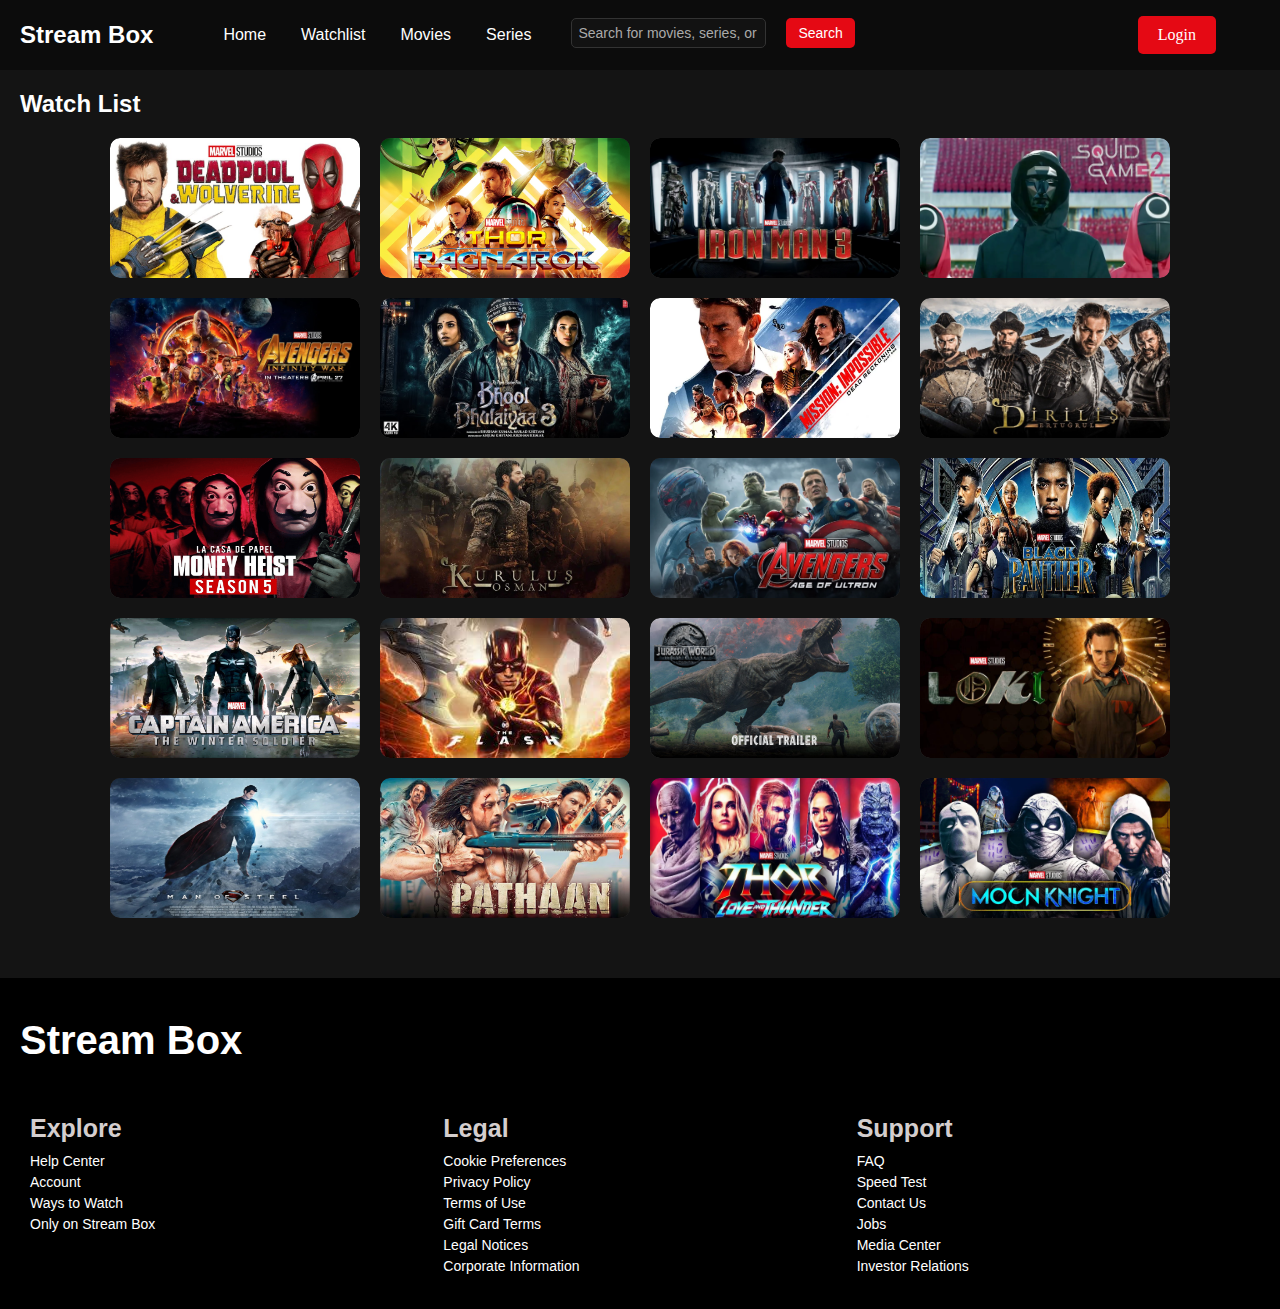
<file: wtlst.html>
<!DOCTYPE html>
<html lang="en">
<head>
    <meta charset="UTF-8">
    <meta name="viewport" content="width=device-width, initial-scale=1.0">
    <title>Watch List</title>
     <link rel="stylesheet" href="wtlst.css">

</head>
<header>
    <div class="navbar">
      <div class="logo">Stream Box</div>
      <nav>
        <ul class="nav-buttons">
          <li><a href="index.html" target="self">Home</a></li>
          <li><a href="wtlst.html" target="_self" >Watchlist</a></li>
          <li><a href="movies.html" target="_self">Movies</a></li>
          <li><a href="series.html" target="_self">Series</a></li>
        </ul>
      </nav>
      <div class="search-container">
        <input type="text" class="search-input" placeholder="Search for movies, series, or originals...">
        <button class="search-button">Search</button>
      </div>
    </div>
    <button class="profile-button"><a href="login.html">Login</a></button>
  </header>
  <section class="featured-section">
    <h2>Watch List</h2>
    <div class="featured-container">
      <div class="featured-box">
        <img src="Movies pics\deadpool-and-wolverine-home-ent-article-card.jpg" alt="Warner Bros. Pictures">
      </div>
      <div class="featured-box">
        <img src="Movies pics\quer.jpg" alt="Warner Bros. Pictures">
      </div>
      <div class="featured-box">
        <img src="Movies pics\scale (2).webp" alt="Warner Bros. Pictures">
      </div>
      <div class="featured-box">
        <img src="Movies pics\20240801-Squid-Game-Season-2-Date-Feature.webp" alt="Sony">
      </div>
      <div class="featured-box">
        <img src="Movies pics\share-1.webp" alt="Star Wars">
      </div>
      <div class="featured-box">
        <img src="Movies pics\hq720.jpg" alt="Paramount">
      </div>
      <div class="featured-box">
        <img src="Movies pics\Untitled-design-jpg.webp" alt="Universal Pictures">
      </div>
      <div class="featured-box">
        <img src="Movies pics\s-l1200.jpg" alt="Warner Bros. Pictures">
      </div>
      <div class="featured-box">
        <img src="Movies pics\Money-Heist-Marketing.webp" alt="Warner Bros. Pictures">
      </div>
      <div class="featured-box">
        <img src="Movies pics\20_06_2022_19_20_44_0147244.jpg" alt="Warner Bros. Pictures">
      </div>
      <div class="featured-box">
        <img src="Movies pics\age.webp" alt="Warner Bros. Pictures">
      </div>
      <div class="featured-box">
        <img src="Movies pics\black.webp" alt="Warner Bros. Pictures">
      </div>
      <div class="featured-box">
        <img src="Movies pics\cap.jpg" alt="Warner Bros. Pictures">
      </div>
      <div class="featured-box">
        <img src="Movies pics\flash.jpg" alt="Warner Bros. Pictures">
      </div>
      <div class="featured-box">
        <img src="Movies pics\jar.jpg" alt="Warner Bros. Pictures">
      </div>
      <div class="featured-box">
        <img src="Movies pics\loki.jpg" alt="Warner Bros. Pictures">
      </div>
      <div class="featured-box">
        <img src="Photo\man.jpg" alt="Warner Bros. Pictures">
      </div>
      <div class="featured-box">
        <img src="Movies pics\pha.jpg" alt="Warner Bros. Pictures">
      </div>
      <div class="featured-box">
        <img src="Movies pics\thor-love-and-thunder-cover.avif" alt="Warner Bros. Pictures">
      </div>
      <div class="featured-box">
        <img src="Movies pics\moon-knight-review.webp" alt="Warner Bros. Pictures">
      </div>
    </div>
  </section>
 

  <footer class="stream-footer">
    <div class="footer-brand">
      <h1>Stream Box</h1>
    </div>
    <div class="footer-links">
      <div class="footer-section">
        <h2>Explore</h2>
        <a href="#">Help Center</a>
        <a href="#">Account</a>
        <a href="#">Ways to Watch</a>
        <a href="#">Only on Stream Box</a>
      </div>
      <div class="footer-section">
        <h2>Legal</h2>
        <a href="#">Cookie Preferences</a>
        <a href="#">Privacy Policy</a>
        <a href="#">Terms of Use</a>
        <a href="#">Gift Card Terms</a>
        <a href="#">Legal Notices</a>
        <a href="#">Corporate Information</a>
      </div>
      <div class="footer-section">
        <h2>Support</h2>
        <a href="#">FAQ</a>
        <a href="#">Speed Test</a>
        <a href="#">Contact Us</a>
        <a href="#">Jobs</a>
        <a href="#">Media Center</a>
        <a href="#">Investor Relations</a>
      </div>
    </div>
  </footer>
  
  
 
</body>
</html>
</file>
<file: style.css>
body {
      margin: 0;
      font-family: Arial, sans-serif;
      background-color: #141414;
      color: white;
    }
    
    header {
      position: fixed;
      top: 0;
      left: 0;
      width: 100%;
      display: flex;
      justify-content: space-between;
      align-items: center;
      background: rgba(0, 0, 0, 0.4);
      padding: 10px 20px;
    }
/* Search Container Styles */
.search-container {
  display: flex;
 
  gap: 20px;
  padding: 5px 20px; 
  border-radius: 5px;
  margin-top: -5px; 
  margin-left: 10px;
}

.search-input {
  flex: 1;
  padding: 6px; 
  font-size: 14px;
  border: 1px solid #333;
  border-radius: 5px;
  background-color: #121212;
  color: white;
  outline: none;
}

.search-input::placeholder {
  color: #aaa;
}

.search-button {
  padding: 6px 12px; 
  font-size: 14px;
  background-color: #e50914;
  color: white;
  border: none;
  border-radius: 5px;
  cursor: pointer;
  transition: background 0.3s, transform 0.3s;
}

.search-button:hover {
  background-color: #400306;
  transform: scale(0.80);
}

    .navbar {
      display: flex;
      align-items: center;
    }
    
    .logo {
      font-size: 24px;
      font-weight: bold;
      color: white;
    }
    
    .nav-buttons {
      list-style: none;
      display: flex;
      gap: 15px;
      margin-left: 20px;
    }
    
    .nav-buttons li a {
      text-decoration: none;
      color: white;
      font-size: 16px;
      background: transparent;
      padding: 5px 10px;
      transition: color 0.3s;
    }
    
    .nav-buttons li a:hover {
      color: #e50914; 
    }

    /* Profile Button */
    .profile-button {
      margin-left: auto;
      background-color: #e50914;
      color: white;
      font-size: 16px;
      padding: 10px 20px;
      border: none;
      border-radius: 5px;
      cursor: pointer;
      transition: background 0.3s, transform 0.3s;
      position: relative;
      right: 5%;
    }
    .profile-button a {
      color: #fff;
      text-decoration: none;
      font-family: Cambria, Cochin, Georgia, Times, 'Times New Roman', serif;
    }
 
    .profile-button:hover {
      background-color: #40090b;
      transform: scale(1.07);
    }

    /* Movie Banner Section */
    .movie-banner {
      position: relative;
      width: 100%;
      height: 100vh;
      overflow: hidden;
    }
    
    .movie-photo {
      width: 97%;
      height: 150%;
      margin: 100px 20px 20px 20px ;
      border-radius: 5px;

      
    }

    /* Studio Section */
    .studio-section {
      padding: 20px;
      text-align: left;
      background-color: #141414;
     margin-bottom: 3%;
      
    }

    .studio-container {
      display: flex;
      justify-content: center;
      gap: 20px;
      flex-wrap: wrap;
    }

    .studio-box {
      background: rgba(255, 255, 255, 0.1);
      color: white;
      padding: 20px;
      border-radius: 10px;
      width: 100px;
      height: 70px;
      display: flex;
      align-items: center;
      justify-content: center;
      font-size: 20px;
      font-weight: bold;
      text-transform: uppercase;
      transition: transform 0.3s, background 0.3s;
    }

    .studio-box:hover {
      background: #000000cc; 
      transform: scale(1.2); 
    }

 
  .featured-section h2 {
    margin-bottom: 20px; 
  }

  /* Featured section */
  .featured-container {
      display: flex;
      justify-content: center;
      gap: 20px;
      flex-wrap:wrap;
      margin-bottom:60px ;
      margin-top: 20px;
       
  }

  .featured-box {
    background: rgba(255, 255, 255, 0.1);
    color: white;
    border-radius: 10px;
    width: 250px;
    height: 140px;
    display: flex;
    /* flex-direction: column; */
    /* align-items: center;
    justify-content: center; */
    transition: transform 0.3s, background 0.3s;
    overflow:hidden;
    
  }
  .featured-section h2{
    margin: 20px;
  }

  .featured-box img {
    width: 250px;
    height: 140px;
    border-radius: 10px;
    transition: transform 0.3s;
  }

  .featured-box:hover img {
    transform: scale(1.1); 
  }

  .featured-box:hover {
    background: #000000cc; 
      transform: scale(1.1); 
  }

   /* Trend section */
  .trend-section h2 {
    margin-bottom: 20px; 
  }

  .trend-container {
      display: flex;
      justify-content: center;
      gap: 30px;
      flex-wrap: wrap;
      margin-bottom:60px ;
      margin-top: 20px;
       
  }

  .trend-box {
    background: rgba(255, 255, 255, 0.1);
    color: white;
    border-radius: 10px;
    width: 170px;
    height: 270px;
    display: flex;
    flex-direction: column;
    align-items: center;
    justify-content: center;
    transition: transform 0.3s, background 0.3s;
    overflow: hidden;
    
  }
  .trend-section h2{
    margin: 20px;
  }

  .trend-box img {
    width: 180px;
    height: 290px;
    border-radius: 10px;
    transition: transform 0.3s;
  }

  .trend-box:hover img {
    transform: scale(1.1); 
  }

  .trend-box:hover {
    background: #000000cc; 
      transform: scale(1.1); 
  }

  /* Footer Section */

  .stream-footer {
  display: flex;
  flex-wrap: wrap;
  justify-content: space-between;
  align-items: flex-start;
  padding: 20px;
  background-color: #000; 

}

.footer-brand {
  flex: 1 100%; 
  margin-top:20px ;
  margin-bottom: 20px;
  text-align: left;
}

.footer-brand h1 {
  color: #fff;
  font-size: 40px;
  font-weight: bold;
  margin: 0;
}

.footer-links {
  display: flex;
  justify-content: space-around;
  flex-wrap: wrap;
  flex: 1;
}

.footer-section {
  flex: 1;
  max-width: 300px;
  margin: 10px;
}

.footer-section h2 {
  font-size: 25px;
  font-weight: 700;
  color: #d4cece;
  margin-bottom: 10px;
}

.footer-section a {
  display: block;
  color: #fff;
  text-decoration: none;
  font-size: 14px;
  margin: 5px 0;
  transition: color 0.2s ease-in-out;
}

.footer-section a:hover {
  color: #e50914; 
}


  .footer-section {
    max-width: 100%;
  }
</file>
<file: login.css>
body {
            margin: 0;
            font-family: Arial, sans-serif;
            background-image: url('Movies pics/Screenshot 2024-11-28 054833.png'); /* Replace with your background image */
            background-size: cover;
            background-position: center;
            background-repeat: no-repeat;
            height: 100vh;
            display: flex;
            justify-content: center;
            align-items: center;
        }

        
        .background-overlay {
            position: absolute;
            top: 0;
            left: 0;
            width: 100%;
            height: 100%;
            display: flex;
            justify-content: center;
            align-items: center;
            background: rgba(0, 0, 0, 0.2); 
        }

        .login-box {
            background: rgba(0, 0, 0, 0.5);
            padding: 40px;
            border-radius: 10px;
            text-align: center;
            color: white;
            width: 300px;
        }

        .login-box h1 {
            margin-bottom: 20px;
        }

        form {
            display: flex;
            flex-direction: column;
        }

        form input {
            background: #35343495;
            border: none;
            padding: 15px;
            margin-bottom: 15px;
            color: white;
            border-radius: 4px;
            font-size: 14px;
        }

        form .button-link {
            background: #e50914;
            border: none;
            padding: 10px 20px;
            border-radius: 4px;
            color: white;
            font-weight: bold;
            font-size: 16px;
            cursor: pointer;
            text-decoration: none;
            display: block;
            text-align: center;
        }

        form .button-link:hover {
            background: #f40612;
        }

        .options {
            display: flex;
            justify-content: space-between;
            align-items: center;
            margin: 15px 0;
            font-size: 12px;
        }

        .options a {
            color: #757575;
            text-decoration: none;
        }

        .options a:hover {
            color: white;
        }

        p {
            font-size: 14px;
            color: #ffffff;
        }

        p a {
            color: white;
            text-decoration: none;
        }

        p a:hover {
            text-decoration: underline;
        }
</file>
<file: main.css>
body {
      margin: 0;
      font-family: Arial, sans-serif;
      background-color: #141414;
      color: white;
    }
    
    header {
      position: fixed;
      top: 0;
      left: 0;
      width: 100%;
      display: flex;
      justify-content: space-between;
      align-items: center;
      background: rgba(0, 0, 0, 0.4);
      padding: 10px 20px;
    }
/* Search Container Styles */
.search-container {
  display: flex;
 
  gap: 20px;
  padding: 5px 20px; 
  border-radius: 5px;
  margin-top: -5px; 
  margin-left: 10px;
}

.search-input {
  flex: 1;
  padding: 6px; 
  font-size: 14px;
  border: 1px solid #333;
  border-radius: 5px;
  background-color: #121212;
  color: white;
  outline: none;
}

.search-input::placeholder {
  color: #aaa;
}

.search-button {
  padding: 6px 12px; 
  font-size: 14px;
  background-color: #e50914;
  color: white;
  border: none;
  border-radius: 5px;
  cursor: pointer;
  transition: background 0.3s, transform 0.3s;
}

.search-button:hover {
  background-color: #400306;
  transform: scale(0.80);
}

    .navbar {
      display: flex;
      align-items: center;
    }
    
    .logo {
      font-size: 24px;
      font-weight: bold;
      color: white;
    }
    
    .nav-buttons {
      list-style: none;
      display: flex;
      gap: 15px;
      margin-left: 20px;
    }
    
    .nav-buttons li a {
      text-decoration: none;
      color: white;
      font-size: 16px;
      background: transparent;
      padding: 5px 10px;
      transition: color 0.3s;
    }
    
    .nav-buttons li a:hover {
      color: #e50914; 
    }

    /* Profile Button */
    .profile-button {
      margin-left: auto;
      background-color: #e50914;
      color: white;
      font-size: 16px;
      padding: 10px 20px;
      border: none;
      border-radius: 5px;
      cursor: pointer;
      transition: background 0.3s, transform 0.3s;
      position: relative;
      right: 5%;
    }
    .profile-button a {
      color: #fff;
      text-decoration: none;
      font-family: Cambria, Cochin, Georgia, Times, 'Times New Roman', serif;
    }
 
    .profile-button:hover {
      background-color: #40090b;
      transform: scale(1.07);
    }

    /* Movie Banner Section */
    .movie-banner {
      position: relative;
      width: 100%;
      height: 100vh;
      overflow: hidden;
    }
    
    .movie-photo {
      width: 97%;
      height: 150%;
      margin: 100px 20px 20px 20px ;
      border-radius: 5px;

      
    }

    /* Studio Section */
    .studio-section {
      padding: 20px;
      text-align: left;
      background-color: #141414;
     margin-bottom: 3%;
      
    }

    .studio-container {
      display: flex;
      justify-content: center;
      gap: 20px;
      flex-wrap: wrap;
    }

    .studio-box {
      background: rgba(255, 255, 255, 0.1);
      color: white;
      padding: 20px;
      border-radius: 10px;
      width: 100px;
      height: 70px;
      display: flex;
      align-items: center;
      justify-content: center;
      font-size: 20px;
      font-weight: bold;
      text-transform: uppercase;
      transition: transform 0.3s, background 0.3s;
    }

    .studio-box:hover {
      background: #000000cc; 
      transform: scale(1.2); 
    }

 
  .featured-section h2 {
    margin-bottom: 20px; 
  }

  /* Featured section */
  .featured-container {
      display: flex;
      justify-content: center;
      gap: 20px;
      flex-wrap:wrap;
      margin-bottom:60px ;
      margin-top: 20px;
       
  }

  .featured-box {
    background: rgba(255, 255, 255, 0.1);
    color: white;
    border-radius: 10px;
    width: 250px;
    height: 140px;
    display: flex;
    /* flex-direction: column; */
    /* align-items: center;
    justify-content: center; */
    transition: transform 0.3s, background 0.3s;
    overflow:hidden;
    
  }
  .featured-section h2{
    margin: 20px;
  }

  .featured-box img {
    width: 250px;
    height: 140px;
    border-radius: 10px;
    transition: transform 0.3s;
  }

  .featured-box:hover img {
    transform: scale(1.1); 
  }

  .featured-box:hover {
    background: #000000cc; 
      transform: scale(1.1); 
  }

   /* Trend section */
  .trend-section h2 {
    margin-bottom: 20px; 
  }

  .trend-container {
      display: flex;
      justify-content: center;
      gap: 30px;
      flex-wrap: wrap;
      margin-bottom:60px ;
      margin-top: 20px;
       
  }

  .trend-box {
    background: rgba(255, 255, 255, 0.1);
    color: white;
    border-radius: 10px;
    width: 170px;
    height: 270px;
    display: flex;
    flex-direction: column;
    align-items: center;
    justify-content: center;
    transition: transform 0.3s, background 0.3s;
    overflow: hidden;
    
  }
  .trend-section h2{
    margin: 20px;
  }

  .trend-box img {
    width: 180px;
    height: 290px;
    border-radius: 10px;
    transition: transform 0.3s;
  }

  .trend-box:hover img {
    transform: scale(1.1); 
  }

  .trend-box:hover {
    background: #000000cc; 
      transform: scale(1.1); 
  }

  /* Footer Section */

  .stream-footer {
  display: flex;
  flex-wrap: wrap;
  justify-content: space-between;
  align-items: flex-start;
  padding: 20px;
  background-color: #000; 

}

.footer-brand {
  flex: 1 100%; 
  margin-top:20px ;
  margin-bottom: 20px;
  text-align: left;
}

.footer-brand h1 {
  color: #fff;
  font-size: 40px;
  font-weight: bold;
  margin: 0;
}

.footer-links {
  display: flex;
  justify-content: space-around;
  flex-wrap: wrap;
  flex: 1;
}

.footer-section {
  flex: 1;
  max-width: 300px;
  margin: 10px;
}

.footer-section h2 {
  font-size: 25px;
  font-weight: 700;
  color: #d4cece;
  margin-bottom: 10px;
}

.footer-section a {
  display: block;
  color: #fff;
  text-decoration: none;
  font-size: 14px;
  margin: 5px 0;
  transition: color 0.2s ease-in-out;
}

.footer-section a:hover {
  color: #e50914; 
}


  .footer-section {
    max-width: 100%;
  }
</file>
<file: movies.css>
body {
      margin: 0;
      font-family: Arial, sans-serif;
      background-color: #141414;
      color: white;
    }
    
    header {
      position: scroll;
      top: 0;
      left: 0;
      width: 97%;
      z-index: 1000;
      display: flex;
      justify-content: space-between;
      align-items: center;
      background: rgba(0, 0, 0, 0.4);
      padding: 10px 20px;
      
    }
/* Search Container Styles */
.search-container {
  display: flex;
  gap: 20px;
  padding: 5px 20px; 
  border-radius: 5px;
  margin-top: -5px; 
  margin-left: 10px;
}

.search-input {
  flex: 1;
  padding: 6px; 
  font-size: 14px;
  border: 1px solid #333;
  border-radius: 5px;
  background-color: #121212;
  color: white;
  outline: none;
}

.search-input::placeholder {
  color: #aaa;
}

.search-button {
  padding: 6px 12px; 
  font-size: 14px;
  background-color: #e50914;
  color: white;
  border: none;
  border-radius: 5px;
  cursor: pointer;
  transition: background 0.3s, transform 0.3s;
}

.search-button:hover {
  background-color: #c40812;
  transform: scale(1.05);
}

    .navbar {
      display: flex;
      align-items: center;
    }
    
    .logo {
      font-size: 24px;
      font-weight: bold;
      color: white;
    }
    
    .nav-buttons {
      list-style: none;
      display: flex;
      gap: 15px;
      margin-left: 20px;
    }
    
    .nav-buttons li a {
      text-decoration: none;
      color: white;
      font-size: 16px;
      background: transparent;
      padding: 5px 10px;
      transition: color 0.3s;
    }
    
    .nav-buttons li a:hover {
      color: #e50914; 
    }

  /* Profile Button */
  .profile-button {
      margin-left: auto;
      background-color: #e50914;
      color: white;
      font-size: 16px;
      padding: 10px 20px;
      border: none;
      border-radius: 5px;
      cursor: pointer;
      transition: background 0.3s, transform 0.3s;
      position: absolute;
      right: 5%;
    }
    .profile-button a {
      color: #fff;
      text-decoration: none;
      font-family: Cambria, Cochin, Georgia, Times, 'Times New Roman', serif;
    }
 
    .profile-button:hover {
      background-color: #370306;
      transform: scale(1.07);
    }

    .featured-section h2 {
    margin-bottom: 20px;
  }

  /* Featured section */
  .featured-container {
      display: flex;
      justify-content: center;
      gap: 20px;
      flex-wrap: wrap;
      margin-bottom:60px ;
      margin-top: 20px;
       
  }

  .featured-box {
    background: rgba(255, 255, 255, 0.1);
    color: white;
    border-radius: 10px;
    width: 250px;
    height: 140px;
    display: flex;
    /* flex-direction: column; */
    align-items: center;
    justify-content: center;
    transition: transform 0.3s, background 0.3s;
    overflow: hidden;
    
  }
  .featured-section h2{
    margin: 20px;
  }

  .featured-box img {
    width: 250px;
    height: 140px;
    border-radius: 10px;
    transition: transform 0.3s;
  }

  .featured-box:hover img {
    transform: scale(1.1); 
  }

  .featured-box:hover {
    background: #000000cc; 
      transform: scale(1.1); 
  }

 /* Footer Section */
  .stream-footer {
  display: flex;
  flex-wrap: wrap;
  justify-content: space-between;
  align-items: flex-start;
  padding: 20px;
  background-color: #000; 
  
}

.footer-brand {
  flex: 1 100%; 
  margin-top:20px ;
  margin-bottom: 20px;
  text-align: left;
}

.footer-brand h1 {
  color: #fff;
  font-size: 40px;
  font-weight: bold;
  margin: 0;
}

.footer-links {
  display: flex;
  justify-content: space-around;
  flex-wrap: wrap;
  flex: 1;
}

.footer-section {
  flex: 1;
  max-width: 300px;
  margin: 10px;
}

.footer-section h2 {
  font-size: 25px;
  font-weight: 700;
  color: #d4cece;
  margin-bottom: 10px;
}

.footer-section a {
  display: block;
  color: #fff;
  text-decoration: none;
  font-size: 14px;
  margin: 5px 0;
  transition: color 0.2s ease-in-out;
}

.footer-section a:hover {
  color: #e50914;
}


  .footer-section {
    max-width: 100%;
  }
</file>
<file: series.css>
body {
      margin: 0;
      font-family: Arial, sans-serif;
      background-color: #141414;
      color: white;
    }
    
    header {
      position: scroll;
      top: 0;
      left: 0;
      width: 97%;
      z-index: 1000;
      display: flex;
      justify-content: space-between;
      align-items: center;
      background: rgba(0, 0, 0, 0.4); 
      padding: 10px 20px;
      
    }

/* Search Container Styles */
.search-container {
  display: flex;
  gap: 20px;
  padding: 5px 20px; 
  border-radius: 5px;
  margin-top: -5px; 
  margin-left: 10px;
}

.search-input {
  flex: 1;
  padding: 6px; 
  font-size: 14px;
  border: 1px solid #333;
  border-radius: 5px;
  background-color: #121212;
  color: white;
  outline: none;
}

.search-input::placeholder {
  color: #aaa;
}

.search-button {
  padding: 6px 12px;
  font-size: 14px;
  background-color: #e50914;
  color: white;
  border: none;
  border-radius: 5px;
  cursor: pointer;
  transition: background 0.3s, transform 0.3s;
}

.search-button:hover {
  background-color: #c40812;
  transform: scale(1.05);
}

  /* Nav Bar */
    .navbar {
      display: flex;
      align-items: center;
    }
    
    .logo {
      font-size: 24px;
      font-weight: bold;
      color: white;
    }
    
    .nav-buttons {
      list-style: none;
      display: flex;
      gap: 15px;
      margin-left: 20px;
    }
    
    .nav-buttons li a {
      text-decoration: none;
      color: white;
      font-size: 16px;
      background: transparent;
      padding: 5px 10px;
      transition: color 0.3s;
    }
    
    .nav-buttons li a:hover {
      color: #e50914; 
    }

     /* Profile Button */

     .profile-button {
      margin-left: auto;
      background-color: #e50914;
      color: white;
      font-size: 16px;
      padding: 10px 20px;
      border: none;
      border-radius: 5px;
      cursor: pointer;
      transition: background 0.3s, transform 0.3s;
      position: absolute;
      right: 5%;
    }
    .profile-button a {
      color: #fff;
      text-decoration: none;
      font-family: Cambria, Cochin, Georgia, Times, 'Times New Roman', serif;
    }
 
    .profile-button:hover {
      background-color: #370306;
      transform: scale(1.07);
    }


  /* Featured section */
  .featured-container {
      display: flex;
      justify-content: center;
      gap: 20px;
      flex-wrap: wrap;
      margin-bottom:60px ;
      margin-top: 20px;
       
  }

  .featured-box {
    background: rgba(255, 255, 255, 0.1);
    color: white;
    border-radius: 10px;
    width: 250px;
    height: 140px;
    display: flex;
    flex-direction: column;
    align-items: center;
    justify-content: center;
    transition: transform 0.3s, background 0.3s;
    overflow: hidden;
    
  }
  .featured-section h2{
    margin: 20px;
  }

  .featured-box img {
    width: 250px;
    height: 140px;
    border-radius: 10px;
    transition: transform 0.3s;
  }

  .featured-box:hover img {
    transform: scale(1.1); 
  }

  .featured-box:hover {
    background: #000000cc; 
      transform: scale(1.1); 
  }

  .stream-footer {
  display: flex;
  flex-wrap: wrap;
  justify-content: space-between;
  align-items: flex-start;
  padding: 20px;
  background-color: #000;
}

.footer-brand {
  flex: 1 100%; 
  margin-top:20px ;
  margin-bottom: 20px;
  text-align: left;
}

.footer-brand h1 {
  color: #fff;
  font-size: 40px;
  font-weight: bold;
  margin: 0;
}

.footer-links {
  display: flex;
  justify-content: space-around;
  flex-wrap: wrap;
  flex: 1;
}

.footer-section {
  flex: 1;
  max-width: 300px;
  margin: 10px;
}

.footer-section h2 {
  font-size: 25px;
  font-weight: 700;
  color: #d4cece;
  margin-bottom: 10px;
}

.footer-section a {
  display: block;
  color: #fff;
  text-decoration: none;
  font-size: 14px;
  margin: 5px 0;
  transition: color 0.2s ease-in-out;
}

.footer-section a:hover {
  color: #e50914; 
}


  .footer-section {
    max-width: 100%;
  }
</file>
<file: wtlst.css>
body {
      margin: 0;
      font-family: Arial, sans-serif;
      background-color: #141414;
      color: white;
    }
    
    header {
      position: scroll;
      top: 0;
      left: 0;
      width: 97%;
      z-index: 1000;
      display: flex;
      justify-content: space-between;
      align-items: center;
      background: rgba(0, 0, 0, 0.4); 
      padding: 10px 20px;
      
    }

/* Search Styles */
.search-container {
  display: flex;
  gap: 20px;
  padding: 5px 20px; 
  border-radius: 5px;
  margin-top: -5px; 
  margin-left: 10px;
}

.search-input {
  flex: 1;
  padding: 6px; 
  font-size: 14px;
  border: 1px solid #333;
  border-radius: 5px;
  background-color: #121212;
  color: white;
  outline: none;
}

.search-input::placeholder {
  color: #aaa;
}

.search-button {
  padding: 6px 12px; 
  font-size: 14px;
  background-color: #e50914;
  color: white;
  border: none;
  border-radius: 5px;
  cursor: pointer;
  transition: background 0.3s, transform 0.3s;
}

.search-button:hover {
  background-color: #c40812;
  transform: scale(1.05);
}

    .navbar {
      display: flex;
      align-items: center;
    }
    
    .logo {
      font-size: 24px;
      font-weight: bold;
      color: white;
    }
    
    .nav-buttons {
      list-style: none;
      display: flex;
      gap: 15px;
      margin-left: 20px;
    }
    
    .nav-buttons li a {
      text-decoration: none;
      color: white;
      font-size: 16px;
      background: transparent;
      padding: 5px 10px;
      transition: color 0.3s;
    }
    
    .nav-buttons li a:hover {
      color: #e50914;
    }

    /* Profile Button */
    .profile-button {
      margin-left: auto;
      background-color: #e50914;
      color: white;
      font-size: 16px;
      padding: 10px 20px;
      border: none;
      border-radius: 5px;
      cursor: pointer;
      transition: background 0.3s, transform 0.3s;
      position: absolute;
      right: 5%;
    }
    .profile-button a {
      color: #fff;
      text-decoration: none;
      font-family: Cambria, Cochin, Georgia, Times, 'Times New Roman', serif;
    }

    .profile-button:hover {
      background-color: #370306;
      transform: scale(1.07);
    }
    .featured-section h2 {
    margin-bottom: 20px; 
  }

  /* Featured section */
  .featured-container {
      display: flex;
      justify-content: center;
      gap: 20px;
      flex-wrap: wrap;
      margin-bottom:60px ;
      margin-top: 20px;
       
  }

  .featured-box {
    background: rgba(255, 255, 255, 0.1);
    color: white;
    border-radius: 10px;
    width: 250px;
    height: 140px;
    display: flex;
    flex-direction: column;
    align-items: center;
    justify-content: center;
    transition: transform 0.3s, background 0.3s;
    overflow: hidden;
    
  }
  .featured-section h2{
    margin: 20px;
  }

  .featured-box img {
    width: 250px;
    height: 140px;
    border-radius: 10px;
    transition: transform 0.3s;
  }

  .featured-box:hover img {
    transform: scale(1.1); 
  }

  .featured-box:hover {
    background: #000000cc; 
      transform: scale(1.1); 
  }

  .stream-footer {
  display: flex;
  flex-wrap: wrap;
  justify-content: space-between;
  align-items: flex-start;
  padding: 20px;
  background-color: #000; 
}

.footer-brand {
  flex: 1 100%; 
  margin-top:20px ;
  margin-bottom: 20px;
  text-align: left;
}

.footer-brand h1 {
  color: #fff;
  font-size: 40px;
  font-weight: bold;
  margin: 0;
}

.footer-links {
  display: flex;
  justify-content: space-around;
  flex-wrap: wrap;
  flex: 1;
}

.footer-section {
  flex: 1;
  max-width: 300px;
  margin: 10px;
}

.footer-section h2 {
  font-size: 25px;
  font-weight: 700;
  color: #d4cece;
  margin-bottom: 10px;
}

.footer-section a {
  display: block;
  color: #fff;
  text-decoration: none;
  font-size: 14px;
  margin: 5px 0;
  transition: color 0.2s ease-in-out;
}

.footer-section a:hover {
  color: #e50914; /* Netflix red color on hover */
}


  .footer-section {
    max-width: 100%;
  }
</file>
